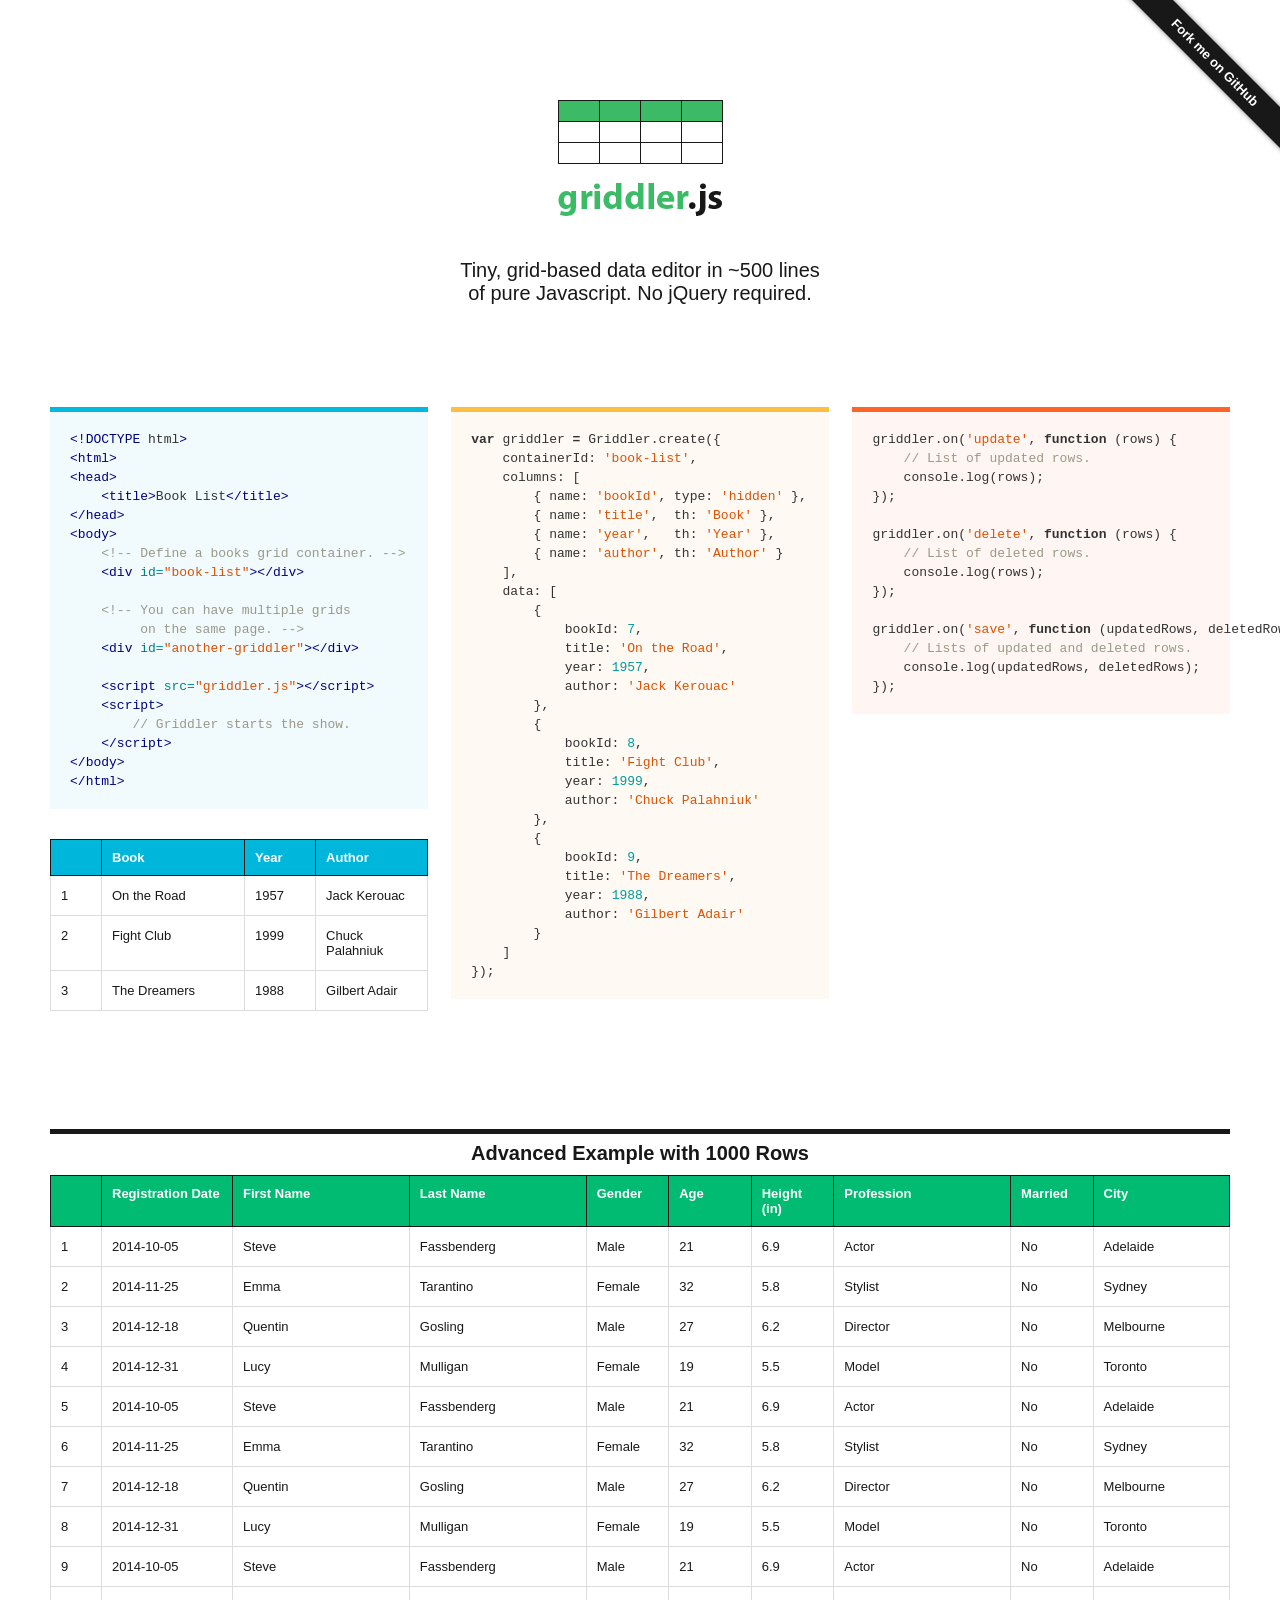
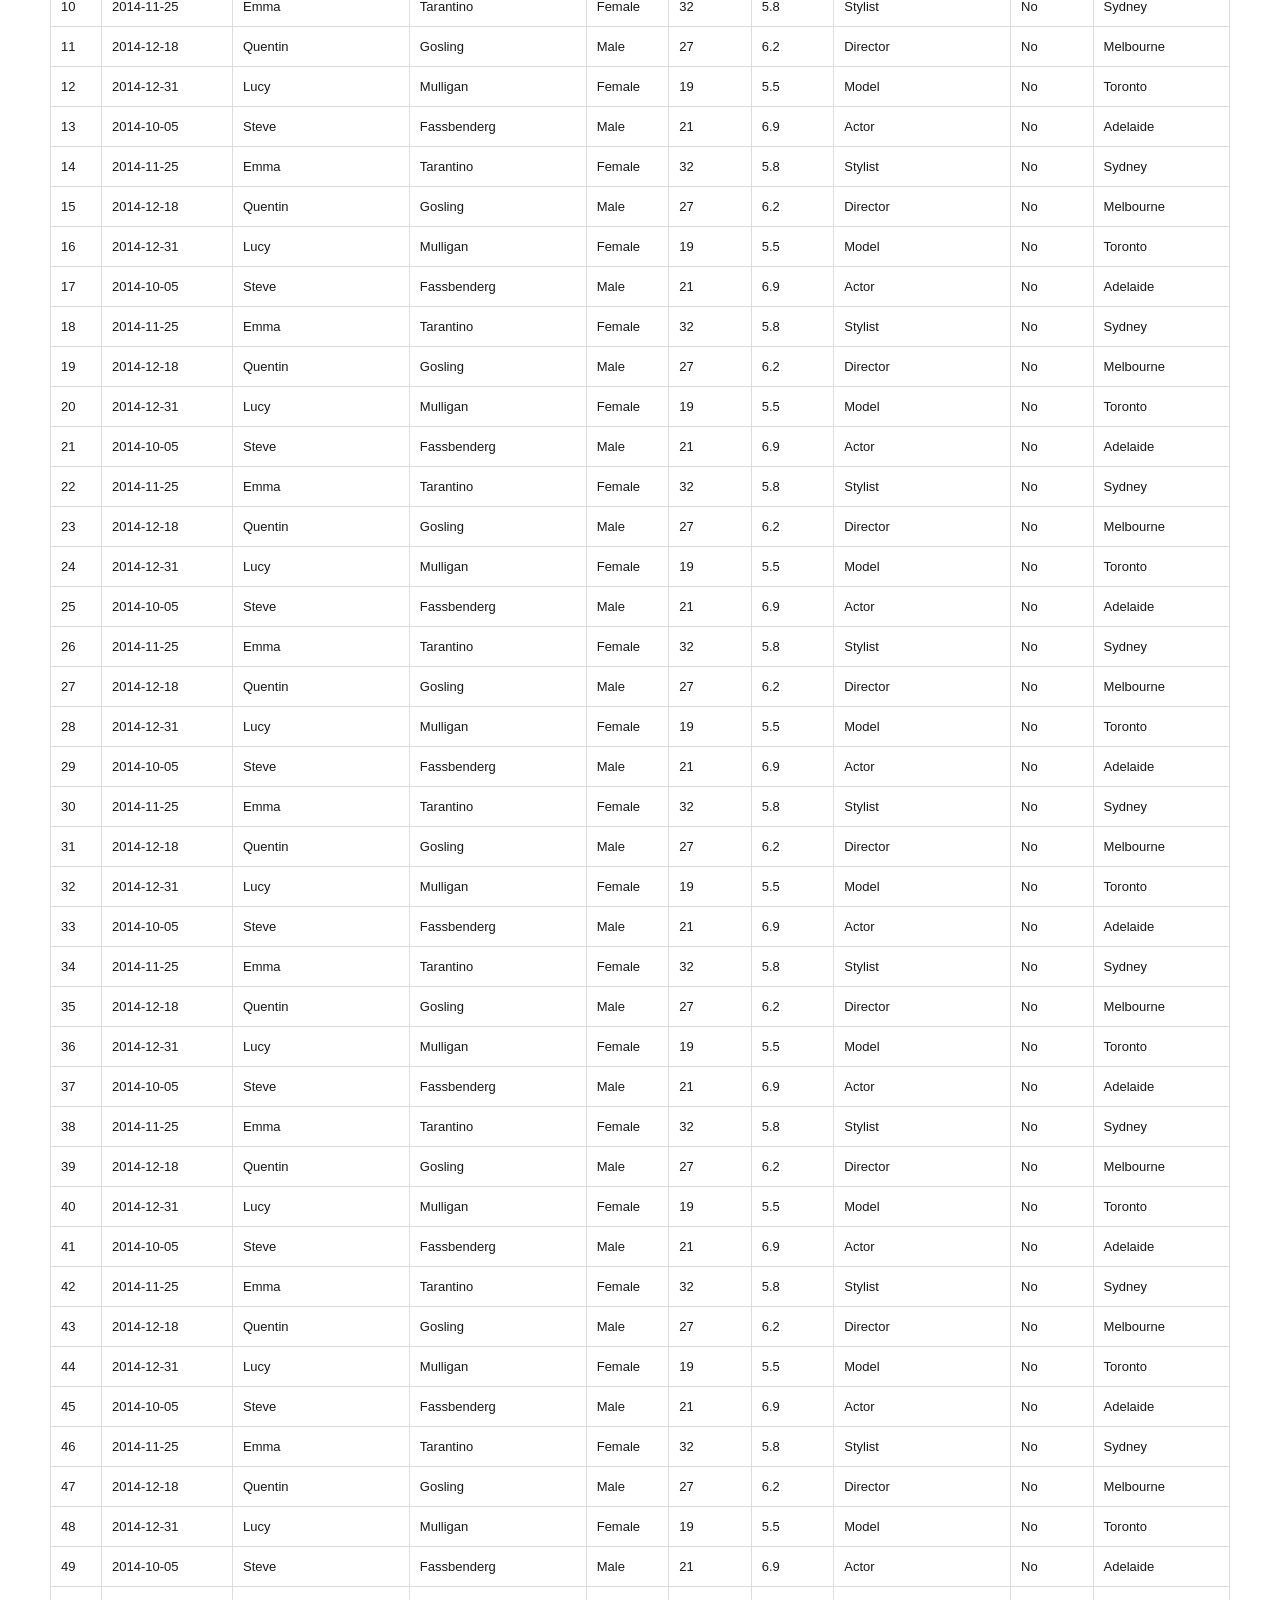
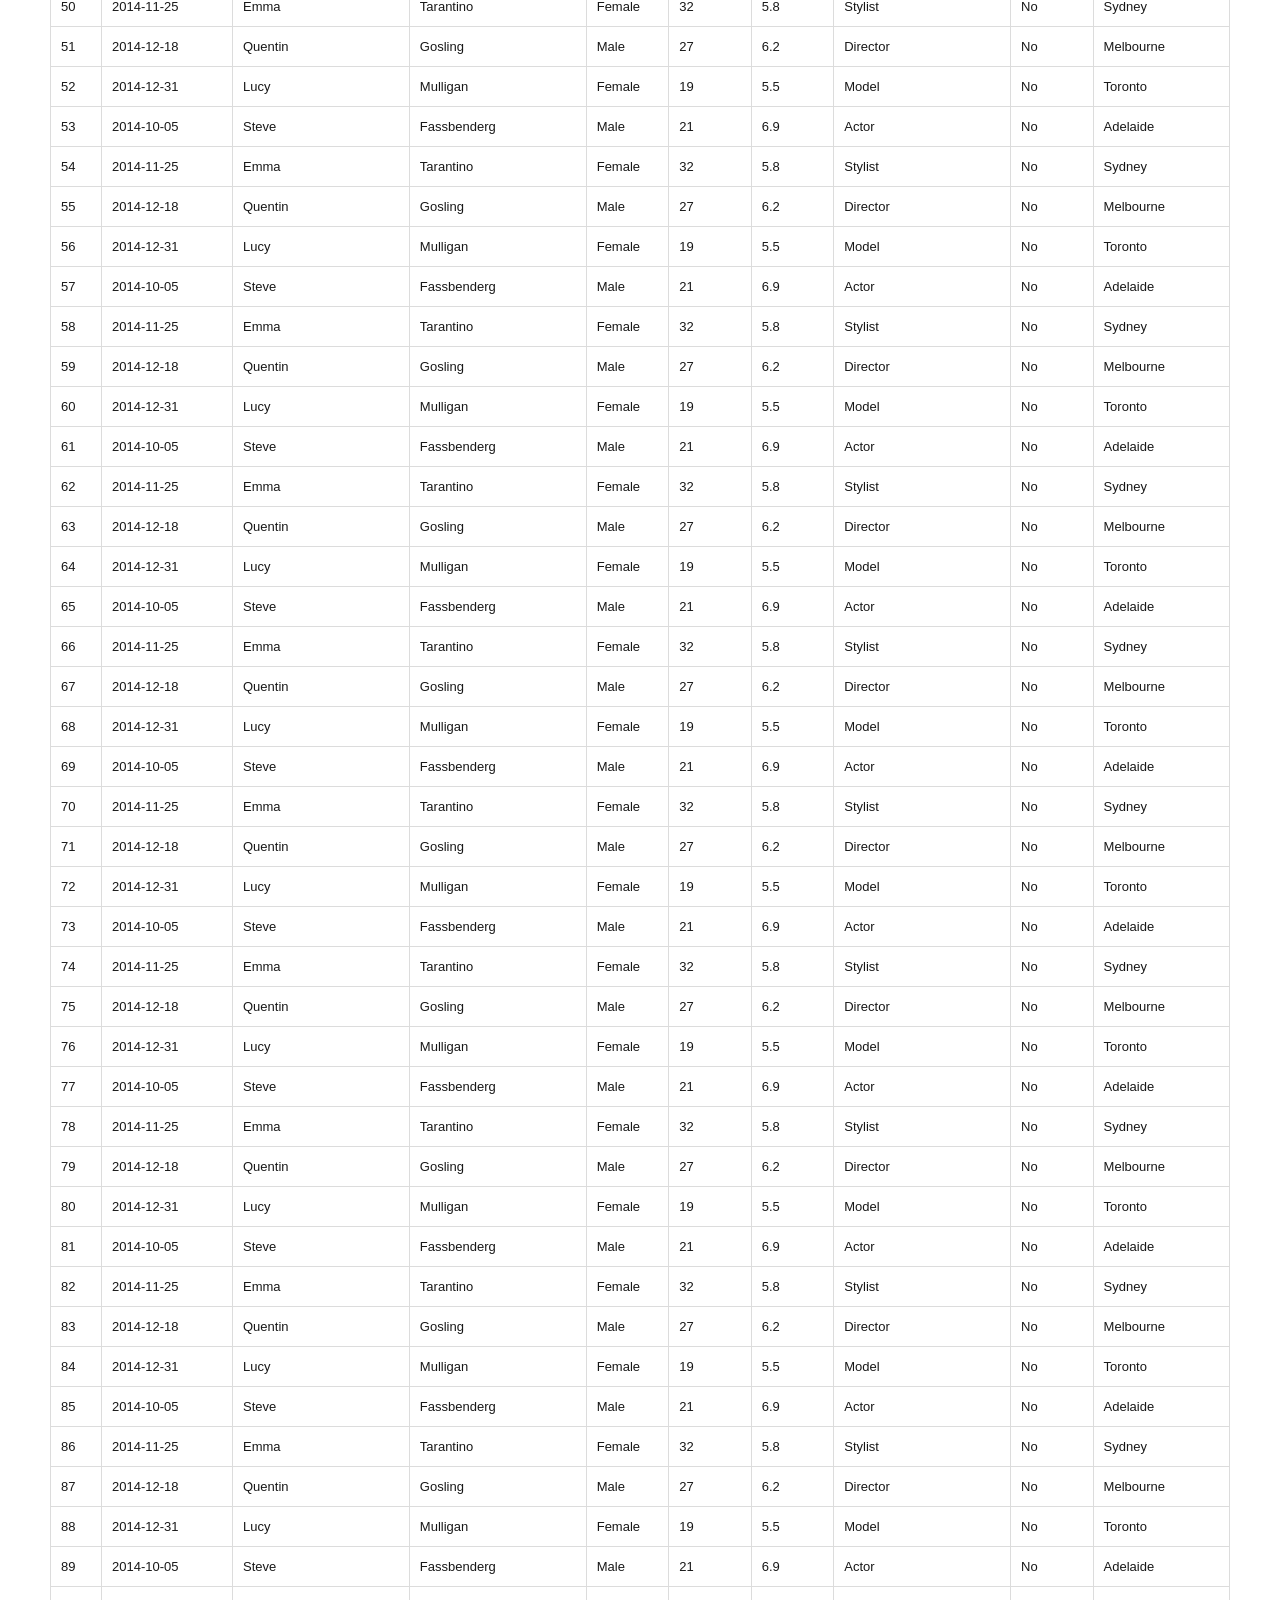
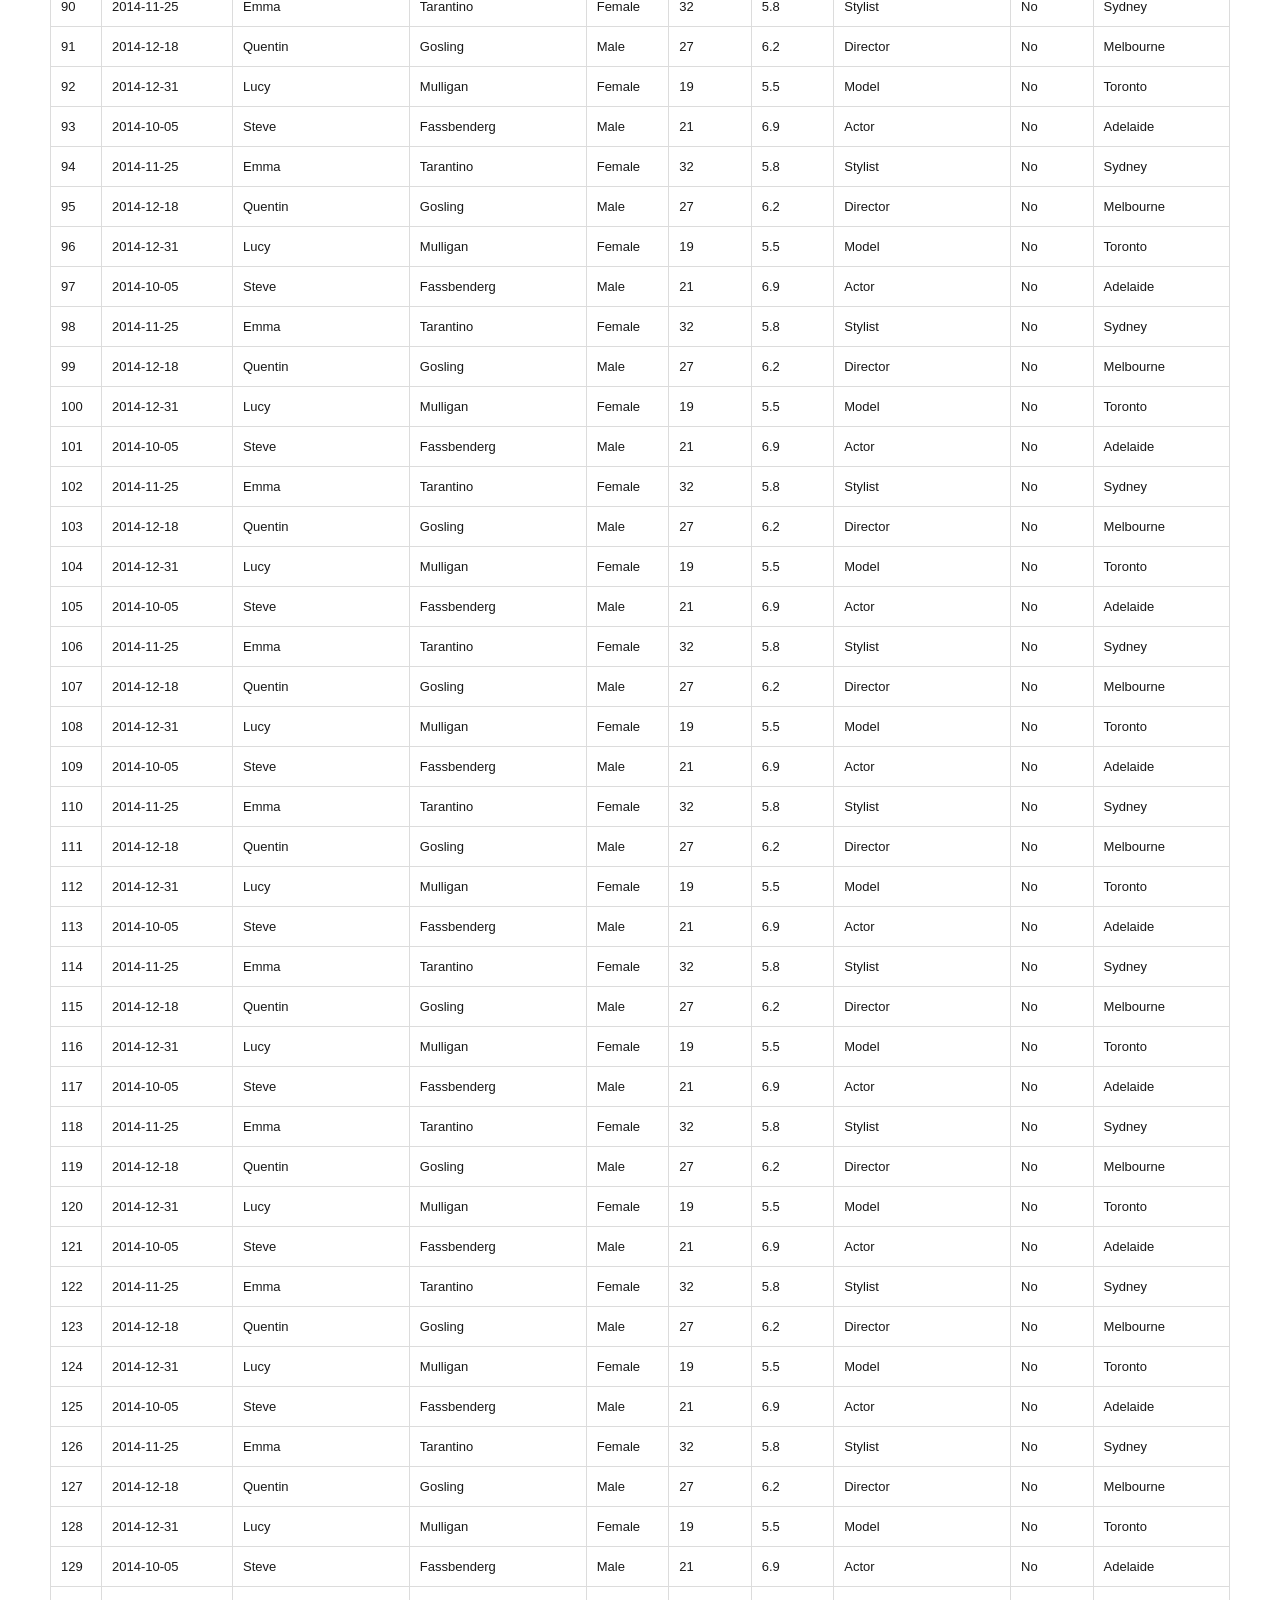
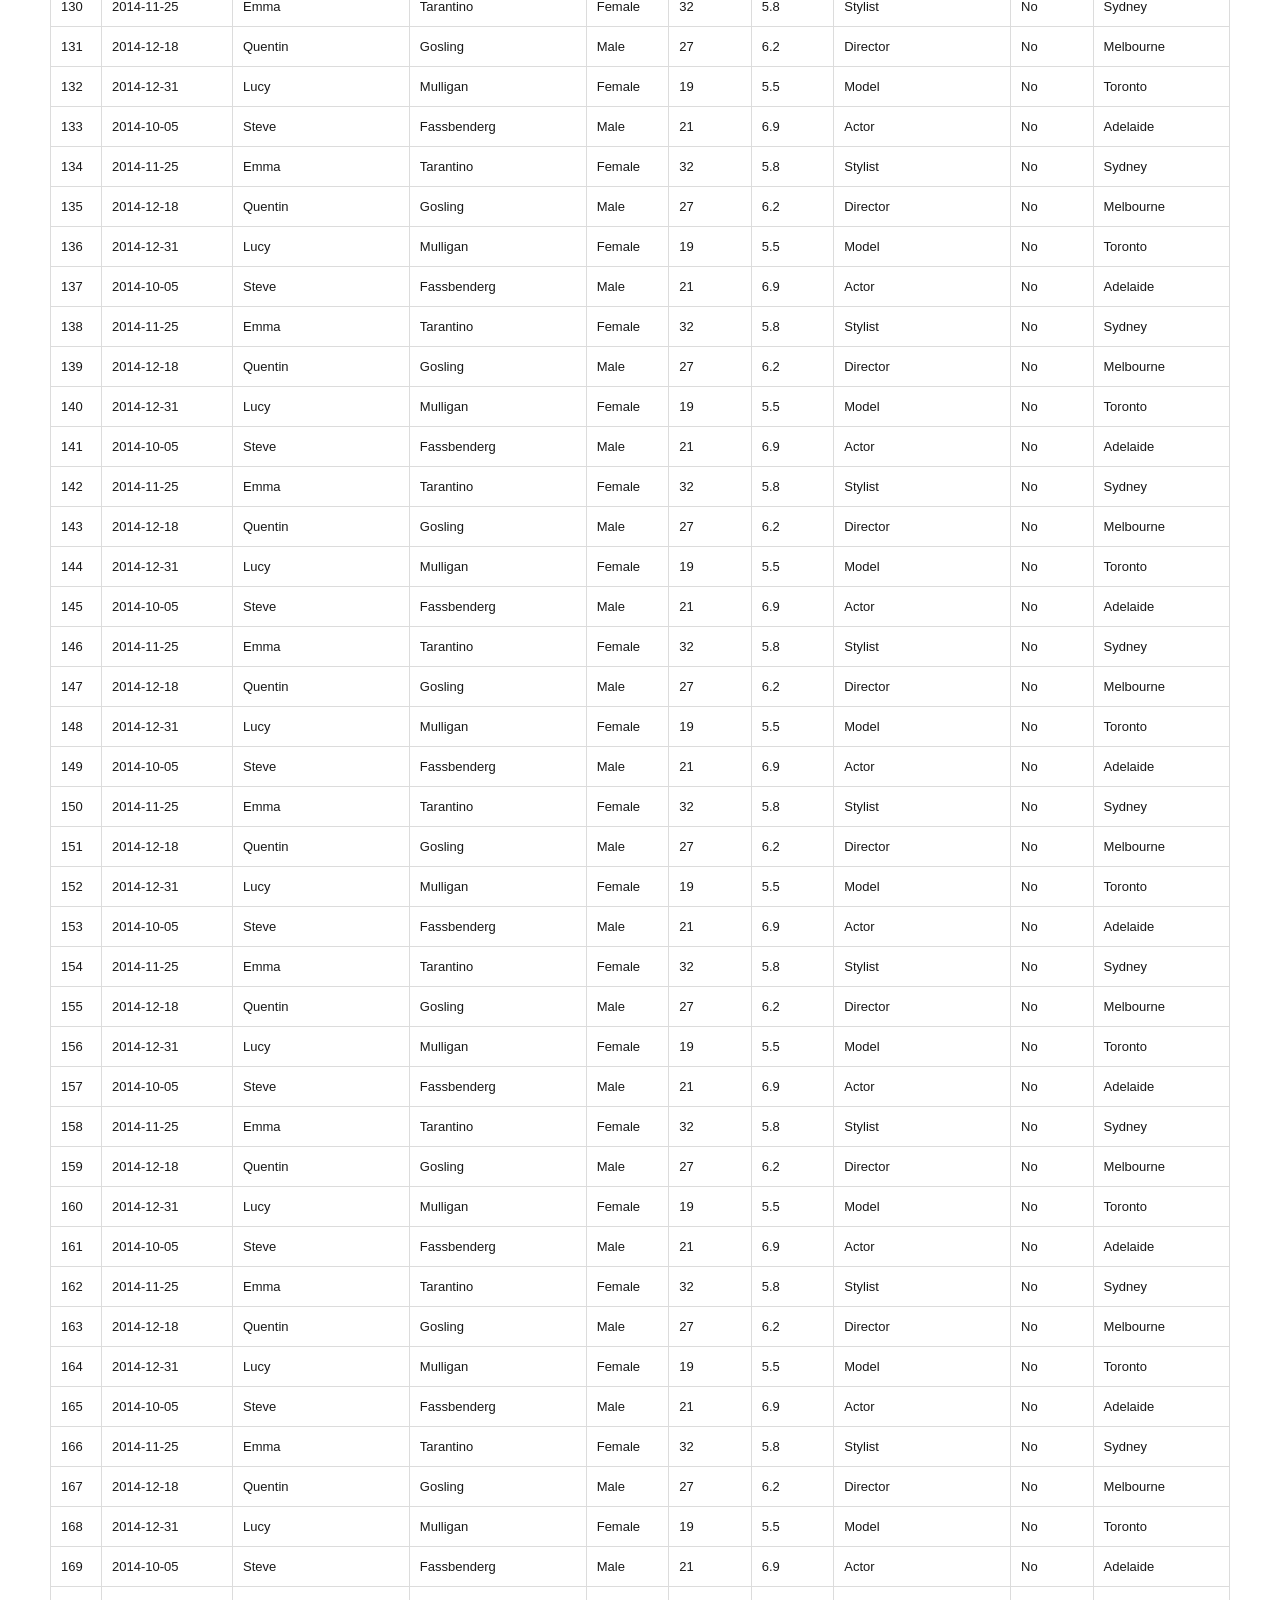
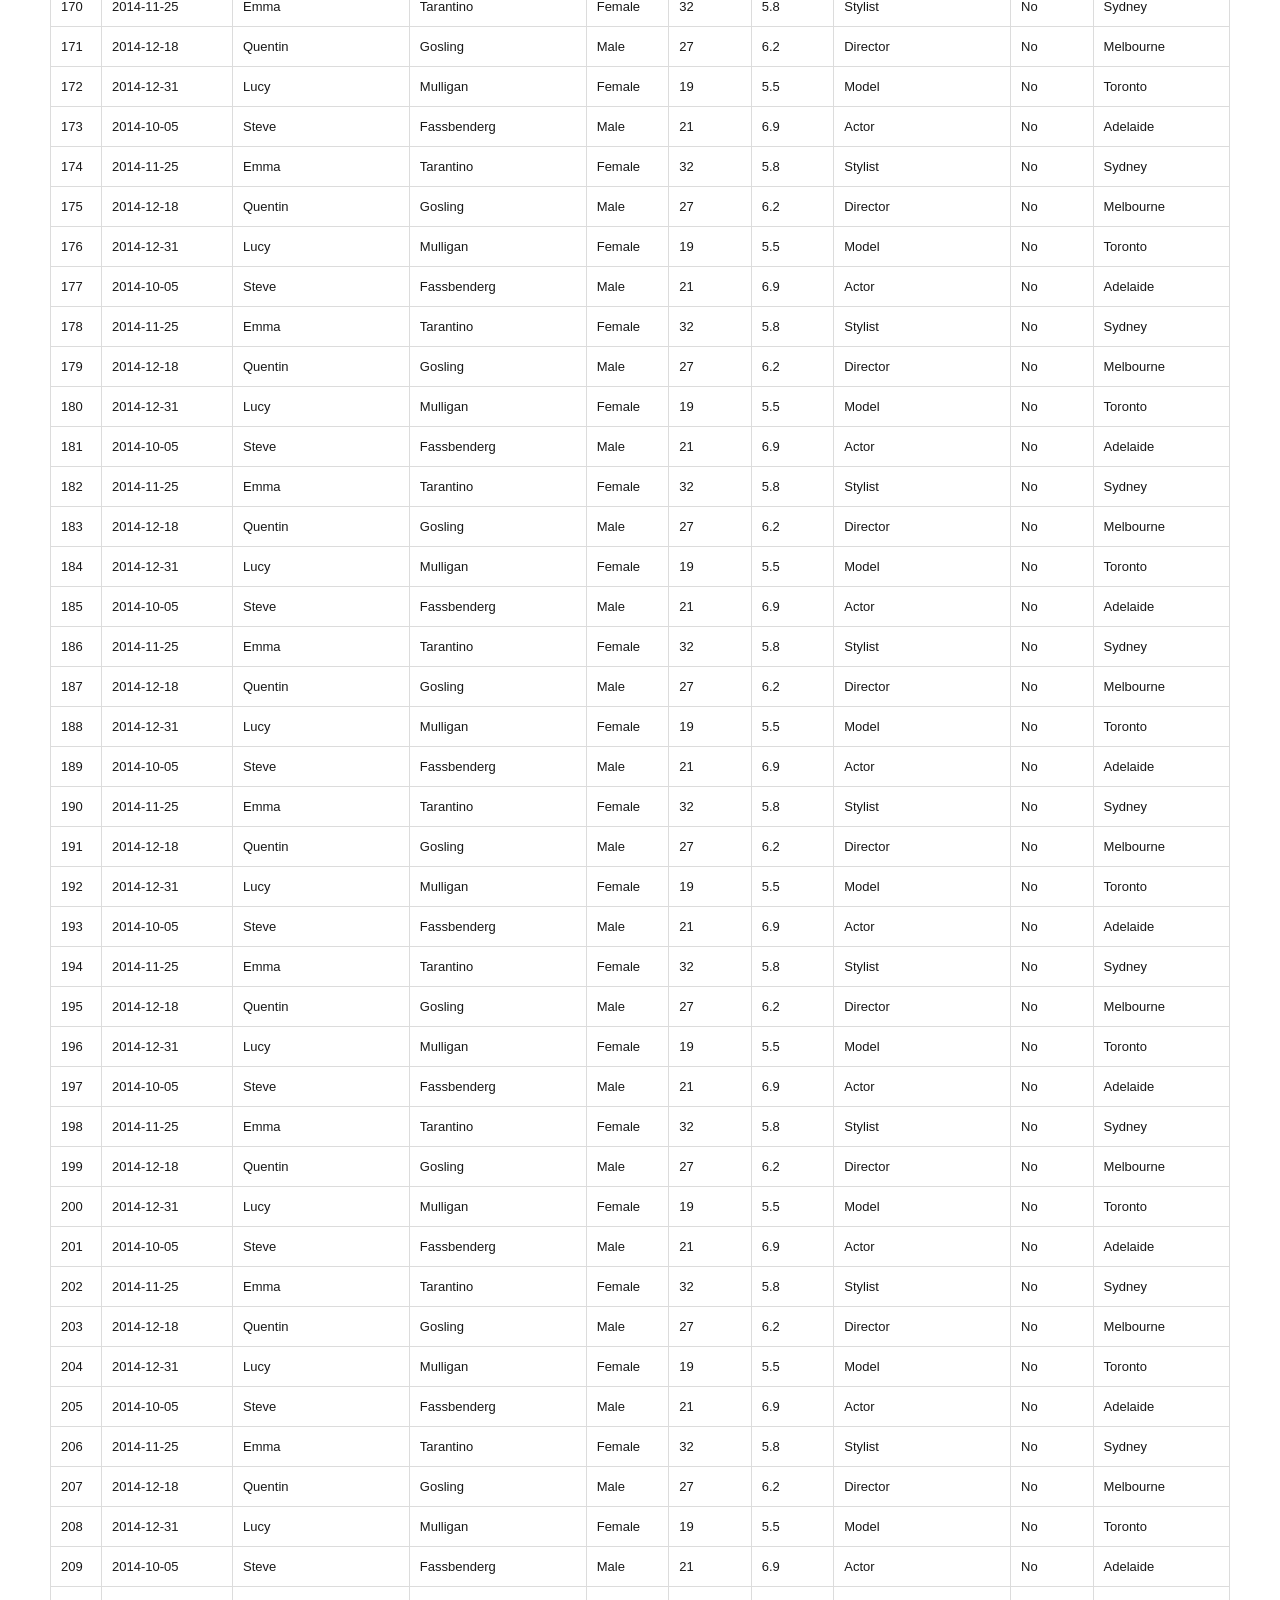
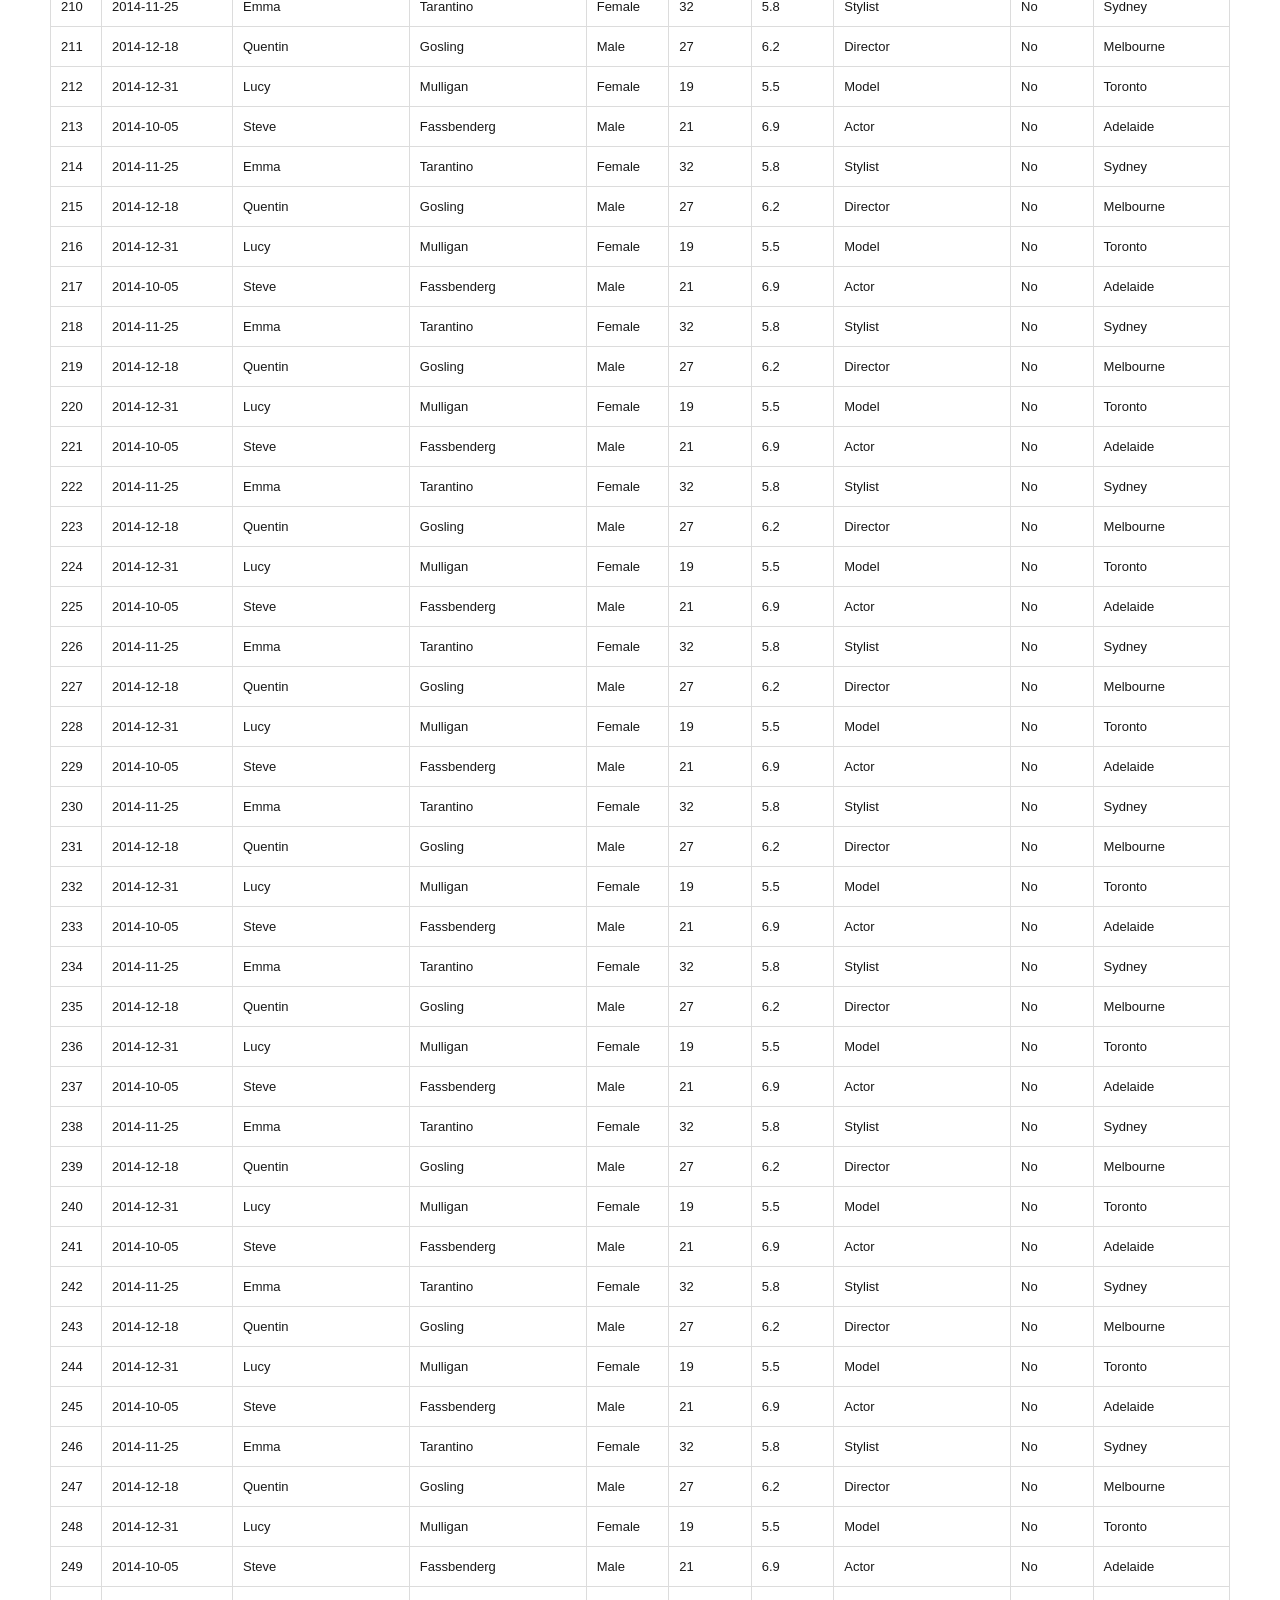
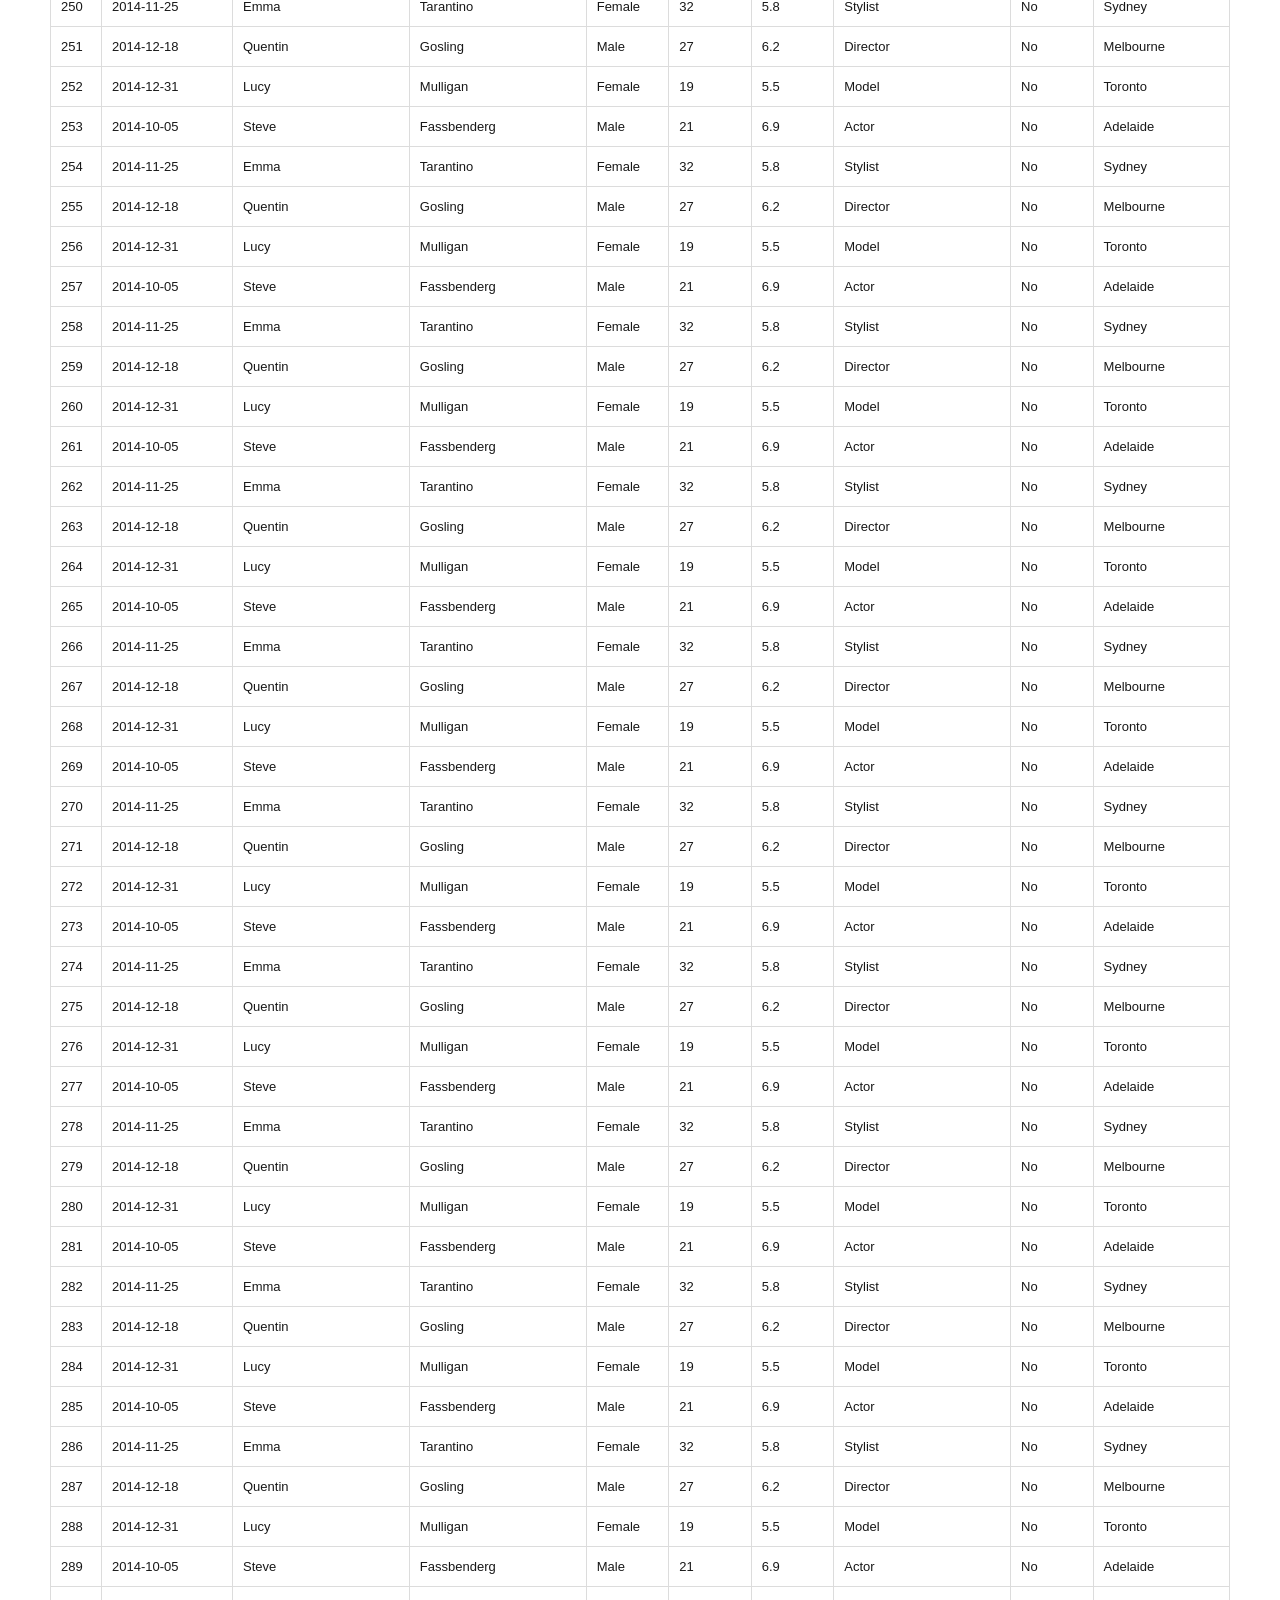
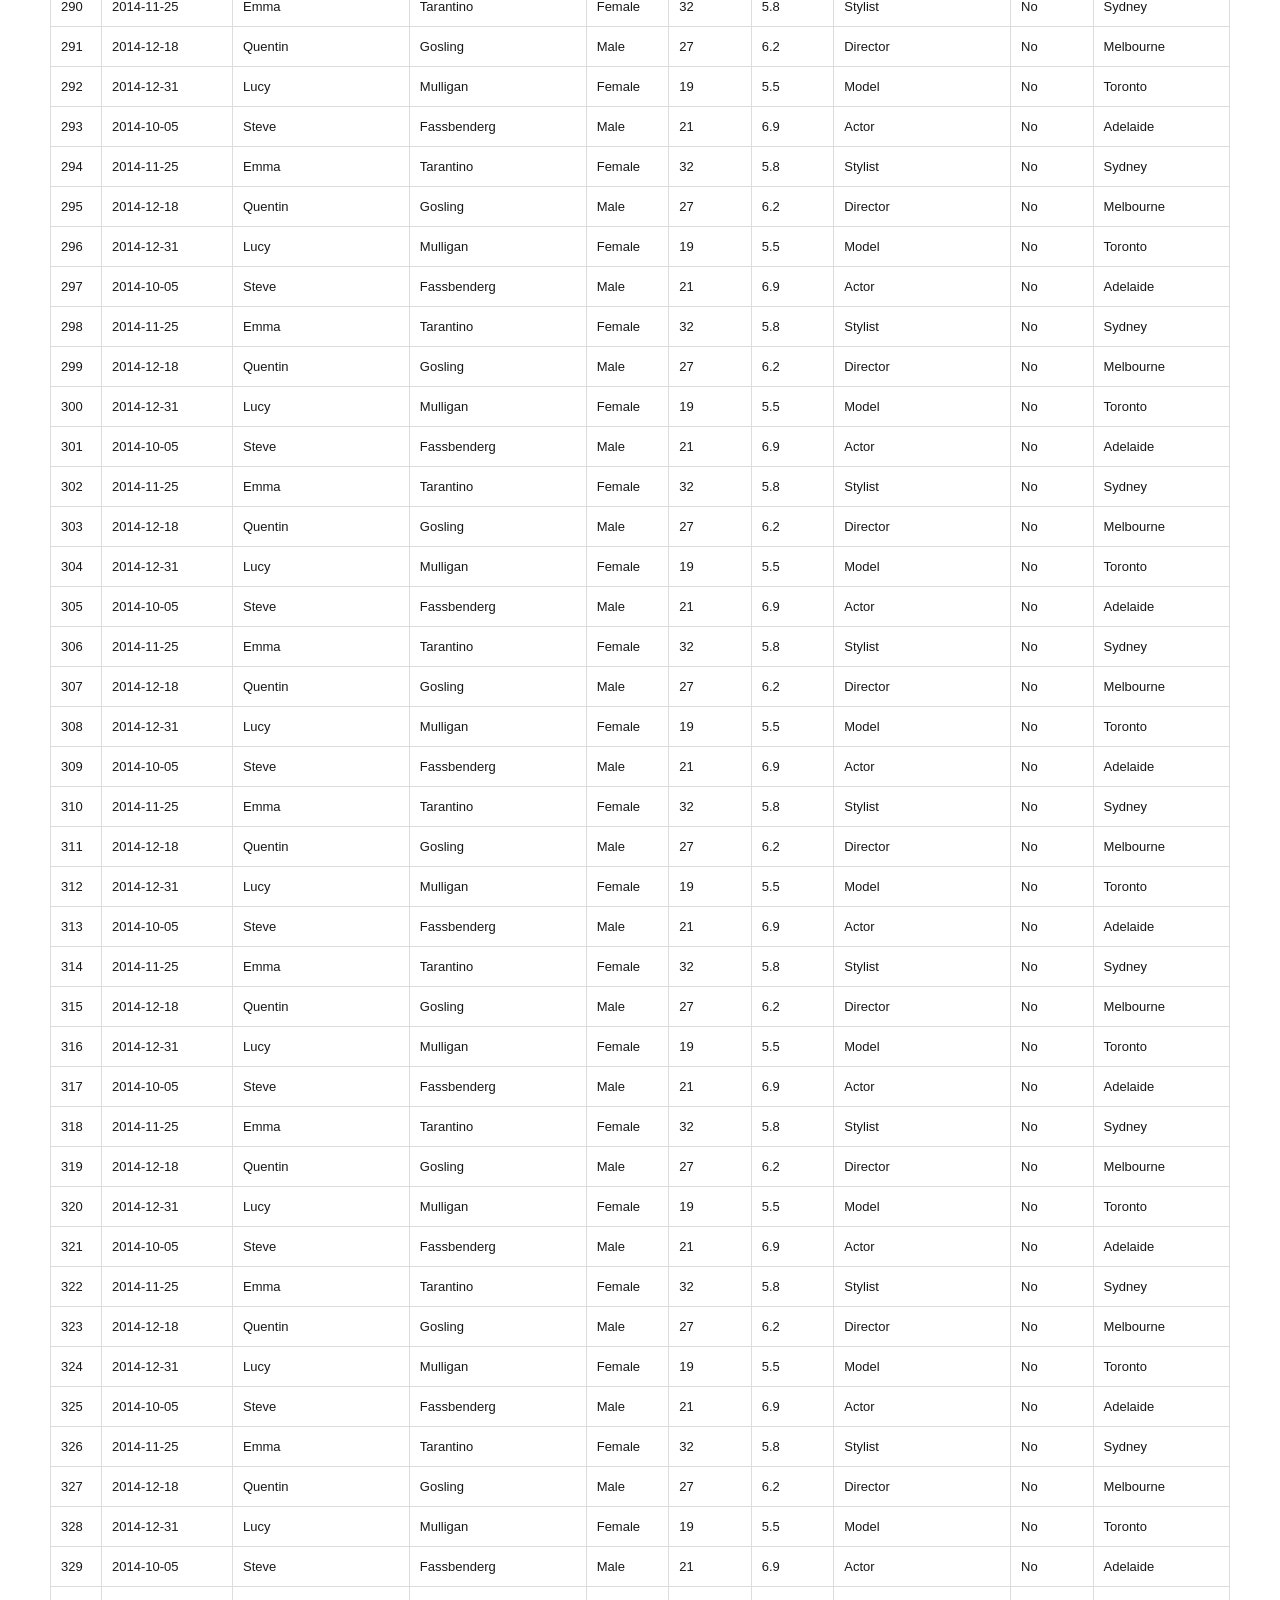
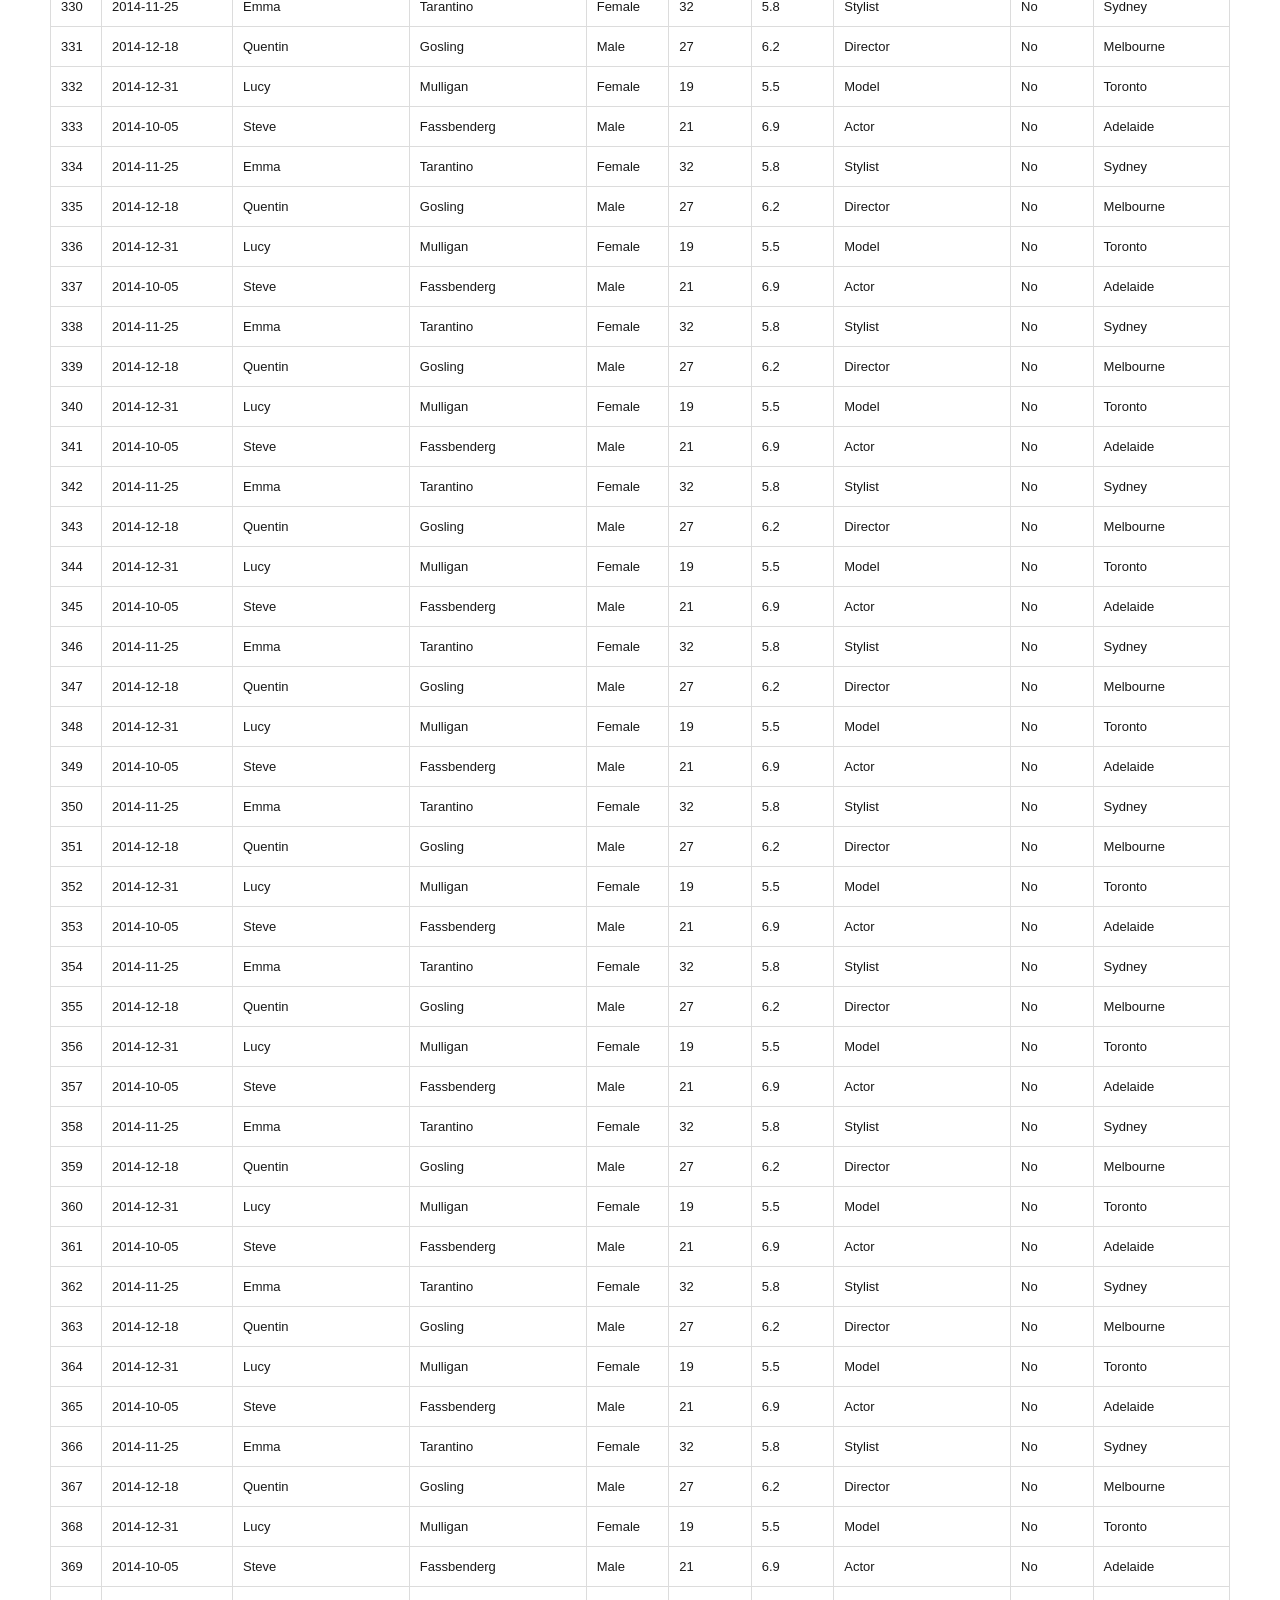
<file: index.html>
<!DOCTYPE html>
<html>
<head>
    <title>griddler.js | Tiny, grid-based data editor.</title>
    <meta charset="UTF-8" />
    <link rel="stylesheet" type="text/css" href="griddler.css" />
    <link rel="stylesheet" type="text/css" href="https://elva.github.io/griddler.js/ui/css/github.css" />
    <link rel="stylesheet" type="text/css" href="https://elva.github.io/griddler.js/ui/css/style.css" />
    <script src="https://elva.github.io/griddler.js/ui/js/rainbow-custom.min.js"></script>
</head>
<body>

    <span class="github-button"><a href="https://github.com/elva/griddler.js">Fork me on GitHub</a></span>


    <div class="header">
        <div class="logo">
            <a href=""><img src="https://elva.github.io/griddler.js/ui/img/griddler-logo.png" /></a>
        </div>
        <h2 class="tagline">
            Tiny, grid-based data editor in ~500 lines<br />
            of pure Javascript. No jQuery required.
        </h2>
    </div>


<div class="columns cf">

<div class="column-a">
<pre><code data-language="html">&lt;!DOCTYPE html&gt;
&lt;html&gt;
&lt;head&gt;
    &lt;title&gt;Book List&lt;/title&gt;
&lt;/head&gt;
&lt;body&gt;
    &lt;!-- Define a books grid container. --&gt;
    &lt;div id=&quot;book-list&quot;&gt;&lt;/div&gt;

    &lt;!-- You can have multiple grids 
         on the same page. --&gt;
    &lt;div id=&quot;another-griddler&quot;&gt;&lt;/div&gt;

    &lt;script src=&quot;griddler.js&quot;&gt;&lt;/script&gt;
    &lt;script&gt;
        // Griddler starts the show.
    &lt;/script&gt;
&lt;/body&gt;
&lt;/html&gt;</code></pre>
<div id="book-list"></div>
</div>

<div class="column-b">
<pre class="g2"><code data-language="js">var griddler = Griddler.create({
    containerId: 'book-list',
    columns: [
        { name: 'bookId', type: 'hidden' },
        { name: 'title',  th: 'Book' },
        { name: 'year',   th: 'Year' },
        { name: 'author', th: 'Author' }
    ],
    data: [
        { 
            bookId: 7,
            title: 'On the Road',
            year: 1957,
            author: 'Jack Kerouac'
        },
        { 
            bookId: 8,
            title: 'Fight Club',
            year: 1999,
            author: 'Chuck Palahniuk'
        },
        { 
            bookId: 9,
            title: 'The Dreamers',
            year: 1988,
            author: 'Gilbert Adair'
        }
    ]
});</code></pre>
</div>

<div class="column-c">
<pre class="g3"><code data-language="js">griddler.on('update', function (rows) {
    // List of updated rows.
    console.log(rows);
});

griddler.on('delete', function (rows) {
    // List of deleted rows.
    console.log(rows);
});

griddler.on('save', function (updatedRows, deletedRows) {
    // Lists of updated and deleted rows.
    console.log(updatedRows, deletedRows);
});</code></pre>
</div>

</div>
<!-- /columns -->


    <h4>Advanced Example with 1000 Rows</h4>    
    <div id="another-griddler" class="another-griddler"></div>


    <div class="footer">
        &copy; 2014 <a href="http://elva.org" target="_blank">Elva</a><br />
        Licensed under the MIT License.
    </div>


    <script src="griddler.js"></script>
    <script>

        //
        // Simple Example
        //
        var books = Griddler.create({
            containerId: 'book-list',
            columns: [
                { name: 'bookId', type: 'hidden' },
                { name: 'title',  th: 'Book' },
                { name: 'year',   th: 'Year' },
                { name: 'author', th: 'Author' }
            ],
            data: [
                { 
                    bookId: 7,
                    title: 'On the Road',
                    year: 1957,
                    author: 'Jack Kerouac'
                },
                { 
                    bookId: 8,
                    title: 'Fight Club',
                    year: 1999,
                    author: 'Chuck Palahniuk'
                },
                { 
                    bookId: 9,
                    title: 'The Dreamers',
                    year: 1988,
                    author: 'Gilbert Adair'
                }
            ]
        });

        //
        // Advanced Example
        //
        var data = [];

        for (var i = 0; i < 250; i += 1) {
            data.push({ 
                itemId: (i + 1),
                date: '2014-10-05',
                firstname: 'Steve',
                lastname: 'Fassbenderg',
                gender: 'Male',
                age: '21',
                height: 6.9,
                profession: 'Actor',
                married: 'No',
                city: 'Adelaide'
            });
            data.push({ 
                itemId: (i + 1),
                date: '2014-11-25',
                firstname: 'Emma',
                lastname: 'Tarantino',
                gender: 'Female',
                age: '32',
                height: 5.8,
                profession: 'Stylist',
                married: 'No',
                city: 'Sydney'
            });
            data.push({ 
                itemId: (i + 1),
                date: '2014-12-18',
                firstname: 'Quentin',
                lastname: 'Gosling',
                gender: 'Male',
                age: '27',
                height: 6.2,
                profession: 'Director',
                married: 'No',
                city: 'Melbourne'
            });
            data.push({ 
                itemId: (i + 1),
                date: '2014-12-31',
                firstname: 'Lucy',
                lastname: 'Mulligan',
                gender: 'Female',
                age: '19',
                height: 5.5,
                profession: 'Model',
                married: 'No',
                city: 'Toronto'
            });
        }

        var griddler = Griddler.create({
            containerId: 'another-griddler',
            containerCssClass: 'another-griddler',
            columns: [
                {
                    name: 'itemId',
                    type: 'hidden'
                },
                {
                    name: 'date',
                    th: 'Registration Date',
                    type: 'date'
                },
                {
                    name: 'firstname',
                    th: 'First Name'
                },
                {
                    name: 'lastname',
                    th: 'Last Name'
                },
                {
                    name: 'gender',
                    th: 'Gender',
                    values: ['Male', 'Female']
                },
                {
                    name: 'age',
                    th: 'Age',
                    values: ['0-20', '21-40', '41-60', '60+']
                },
                {
                    name: 'height',
                    th: 'Height (in)'
                },
                {
                    name: 'profession',
                    th: 'Profession'
                },
                {
                    name: 'married',
                    th: 'Married',
                    values: ['Yes', 'No']
                },
                {
                    name: 'city',
                    th: 'City',
                    values: ['Auckland', 'Perth', 'Helsinki', 'Sydney', 'Adelaide', 'Calgary', 'Toronto', 'Vancouver', 'Paris', 'London', 'Melbourne']
                },
            ],
            data: data
        });


        books.on('update', function (rows) {
            console.log(rows);
        });

        books.on('delete', function (rows) {
            console.log(rows);
        });

        books.on('save', function (updatedRows, deletedRows) {
            console.log(updatedRows, deletedRows);
        });

    </script>
</body>
</html>
</file>
<file: griddler.css>
/* Core styles */

.gtd-hidden,
.gtr-deleted {
    display: none;
}
.griddler-table {
    border-collapse: collapse;
}
.gth, .gtd {
    position: relative;
    text-align: left;
    vertical-align: top;
    cursor: default;
}
.gtd-selected {
    background-color: #e0fec8;
}
.gtd-editing {
    box-shadow: 1px 1px 5px rgba(0,  0,  0,  0.7);
    outline: 1px solid #181818;
    background: #fff9dd;
    color: #000;
}
.gtr-delete-button {
    position: absolute;
    top: -1px;
    left: -1px;
    bottom: 0;
    width: 100%;
    height: 100%;
    line-height: 100%;
    border: 1px solid #f0001b;
    cursor: pointer;
    background: #f0001b;
    color: #fff;
    visibility: hidden;
    display: block;

    /* Felxbox */
    display: -webkit-box;
    display: -moz-box;
    display: -ms-flexbox;
    display: -webkit-flex;
    display: flex;

    -webkit-box-direction: normal;
    -moz-box-direction: normal;

    -webkit-box-orient: vertical;
    -moz-box-orient: vertical;

    -webkit-flex-direction: column;
    -ms-flex-direction:     column;
    flex-direction:         column;

    -webkit-flex-wrap: nowrap;
    -ms-flex-wrap:     nowrap;
    flex-wrap:         nowrap;

    -webkit-box-pack:        center;
    -moz-box-pack:           center;
    -webkit-justify-content: center;
    -ms-flex-pack:           center;
    justify-content:         center;

    -webkit-align-content: center;
    -ms-flex-line-pack:    center;
    align-content:         center;
    -webkit-box-align:     center;
    -moz-box-align:        center;
    -webkit-align-items:   center;
    -ms-flex-align:        center;
    align-items:           center;
}
.gtd-index:hover .gtr-delete-button {
    visibility: visible;
}
</file>
